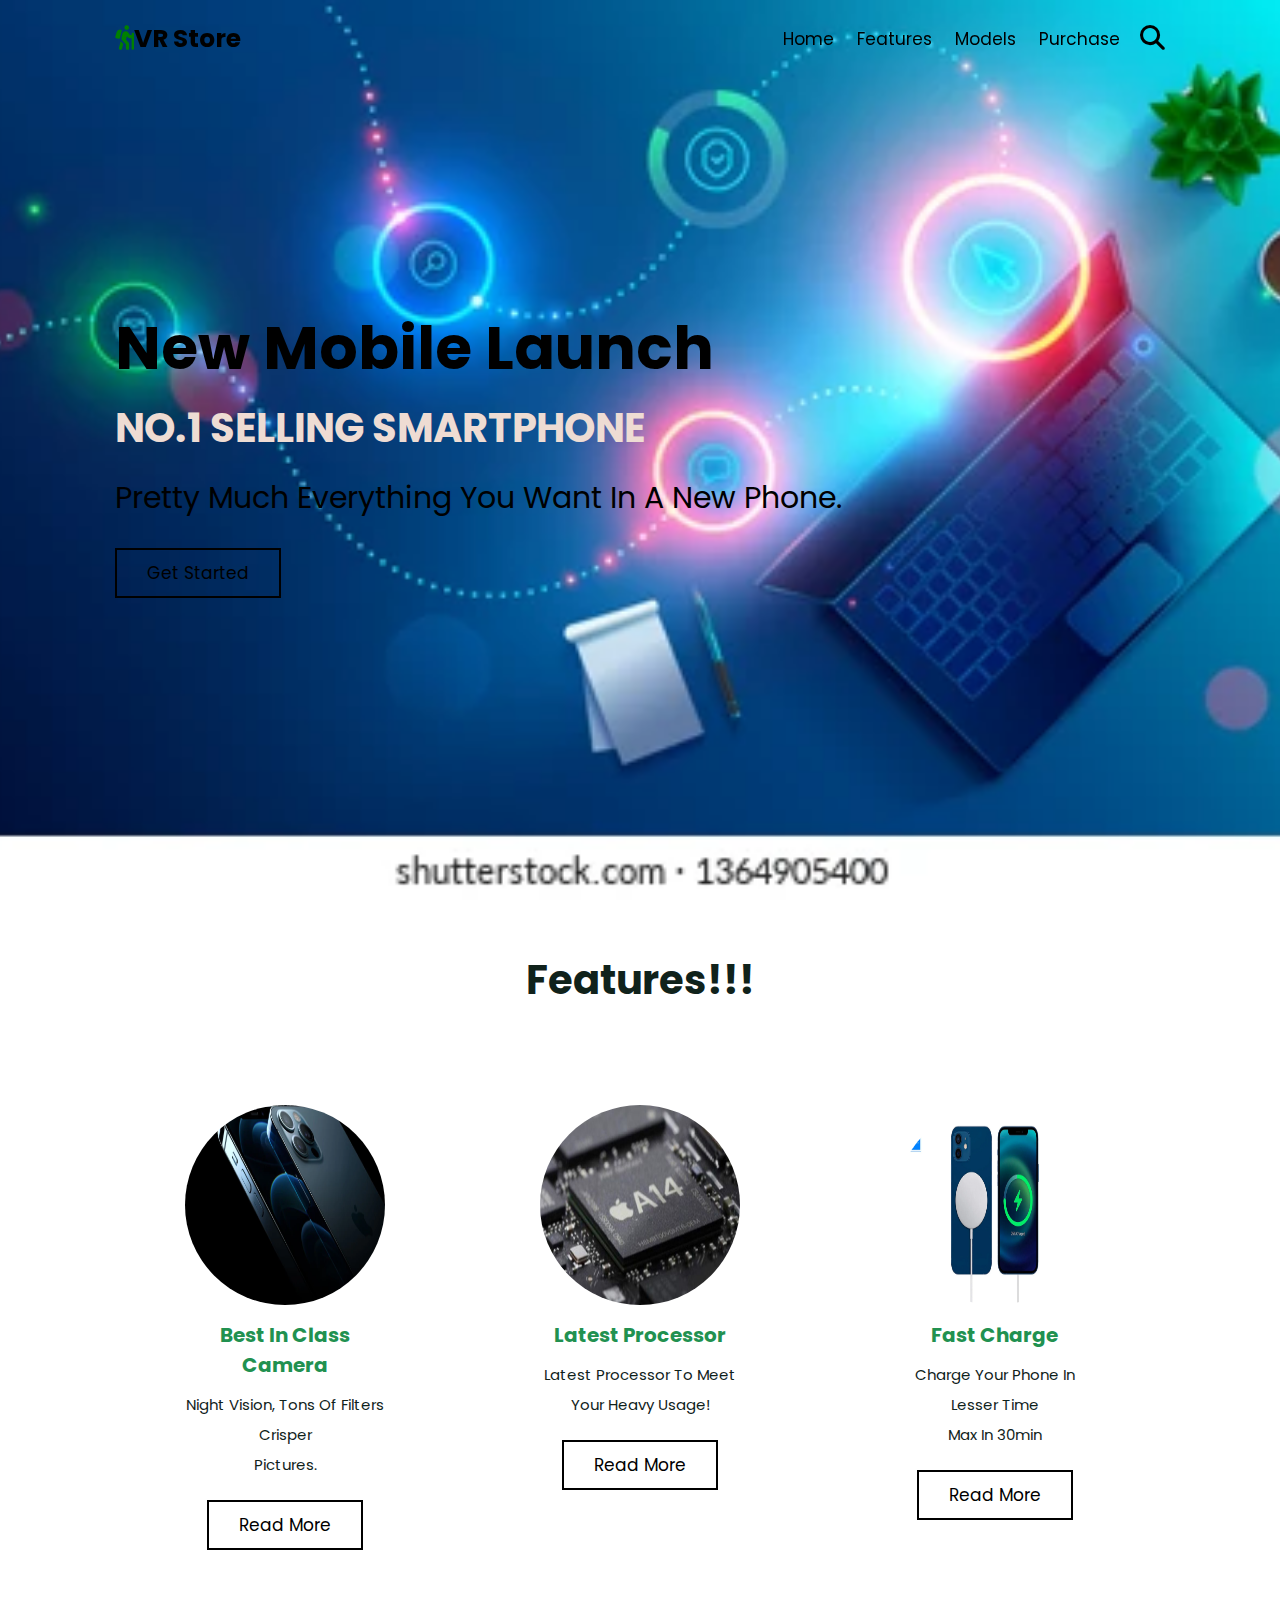
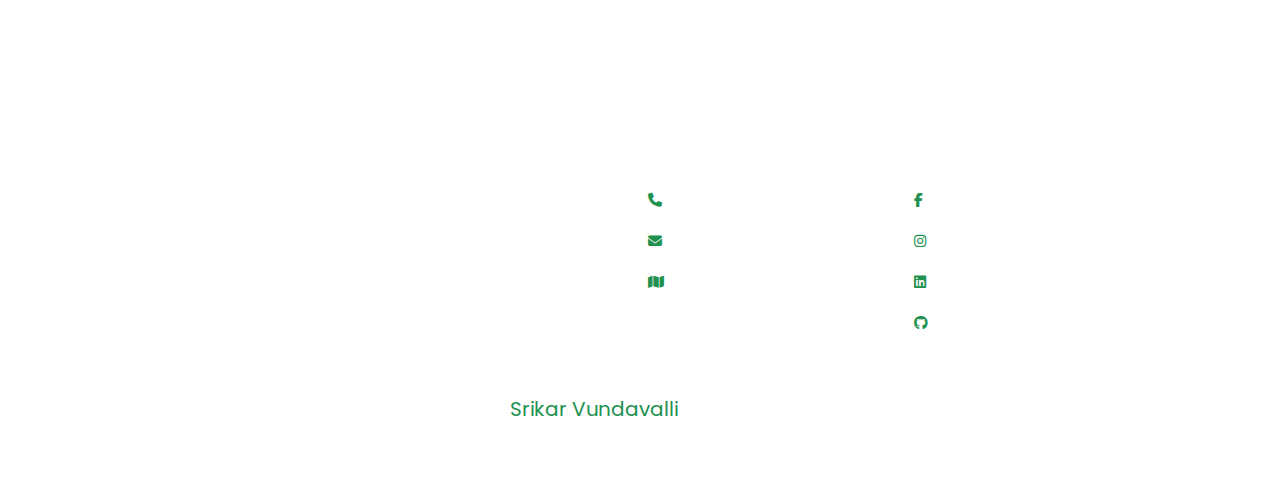
<file: index.html>
<!DOCTYPE html>
<html lang="en">
<head>
    <meta charset="UTF-8">
    <meta http-equiv="X-UA-Compatible" content="IE=edge">
    <meta name="viewport" content="width=device-width, initial-scale=1.0">
    <title>VR Store</title>
    <link rel="stylesheet" href="https://cdnjs.cloudflare.com/ajax/libs/font-awesome/6.1.1/css/all.min.css">
    <link rel="stylesheet" href="css/style.css">
    <a href = "category.html"></a>
    <a href = "Purchase.html"></a>
</head>
<body>
    <header class="header">
        <a href="#" class="logo"><i class="fas fa-hiking"></i>VR store</a>
        <nav class="navbar">
            <div id="nav-close" class="fas fa-times"></div>
            <a href="#home">Home</a>
            <a href="#category">Features</a>
            <a href="category.html">Models</a>
            <a href="Purchase.html">Purchase</a>
        </nav>
        <div class="icons">
            <div id="menu-btn" class="fas fa-bars"></div> 
            <div id="search-btn" class="fas fa-search"></div>
          
        </div>
    </header>

    <div class="search-form">
        <div id="close-search" class="fas fa-times"></div>
        <form action="">
        <input type="search" name="" placeholder="search here..." id="search-box">
        <label for="search-box" class="fas fa-search"></label>
        </form>
    </div>

    <section class="home" id="home">
   
        <div class="wrapper">
           
                <div class="box" style="background: url(interface.webp) no-repeat;">
                <div class="content">
                    
                    <span>New Mobile launch</span>
                    <h3>No.1 Selling Smartphone</h3>
                    <p>Pretty much everything you want in a new phone.</p>
                    <a href="category.html" class="btn">get started</a>
                </div>
                </div>  
        </div>
    </section>

    <section class="category" id="category">

        <h1 class="heading">Features!!!</h1>
    
        <div class="box-container">
    
            <div class="box">
                <img src="camera1.webp" alt="">
                <h3 class="camera-text">Best in Class Camera</h3>
                <p class="para-text">
                    Night vision, tons of filters crisper <br />
                    pictures.
                  </p>
                <a href="https://support.apple.com/en-in/HT210571" class="btn">read more</a>
            </div>
    
            <div class="box">
                <img src="processor.jpg" alt="">
                <h3 class="microchip-text">Latest processor</h3>
                <p class="para-text">
                  Latest processor to meet your heavy usage!</p>
            
                <a href="https://apple.fandom.com/wiki/List_of_Apple_processors" class="btn">read more</a>
            </div>
    
            <div class="box">
                <img src="charger.webp" alt="">
                <h3 class="battery-text">Fast Charge</h3>
              <p class="para-text">Charge your phone in lesser time<br>Max in 30min</p>
                <a href="https://support.apple.com/en-in/HT208137" class="btn">read more</a>
            </div>
    
        </div>
    
    </section>
    
    <section class="footer">

        <div class="box-container">
    
            <div class="box">
                <h3>Quick links</h3>
                <a href="#home">home</a>    
                <a href="Purchase.html">purchase</a>
                <a href="#query">query</a>
            </div>
    
            <div class="box">
                <h3>extra links</h3>
                <a href="#contact">ask questions</a>
                <a href="https://www.apple.com/legal/internet-services/itunes/">terms of use</a>
                <a href="https://www.freeprivacypolicy.com/blog/privacy-policy-url/">privacy policy</a>
            </div>
    
            <div class="box">
                <h3>contact info</h3>
                <a href="tel:+91 5151555151"> <i class="fas fa-phone"></i> Contact </a>
                <a href="mailto: srikarpspk98@gmail.com"> <i class="fas fa-envelope"></i> E-mail us</a>
                <a href="#"> <i class="fas fa-map"></i> Jalandhar,India</a>
            </div>
    
            <div class="box">
                <h3>follow us</h3>
                <a href="https://www.facebook.com/people/Srikar-Vundavalli/100070504010099/"> <i class="fab fa-facebook-f"></i> facebook </a>
                <a href="https://www.instagram.com/srikar_krishna_vundavalli"> <i class="fab fa-instagram"></i> instagram </a>
                <a href="https://www.linkedin.com/Srikar-Vundavalli/"> <i class="fab fa-linkedin"></i> linkedin </a>
                <a href="https://github.com/Srikar-Vundavalli"> <i class="fab fa-github"></i> github </a>
            </div>
        </div>
        <div class="credit">created by <span>Srikar Vundavalli</span> | all rights reserved!</div>
    </section>
    <!-- footer section ends -->
    <script src="js/script.js"></script>
</body>
</html>
</file>
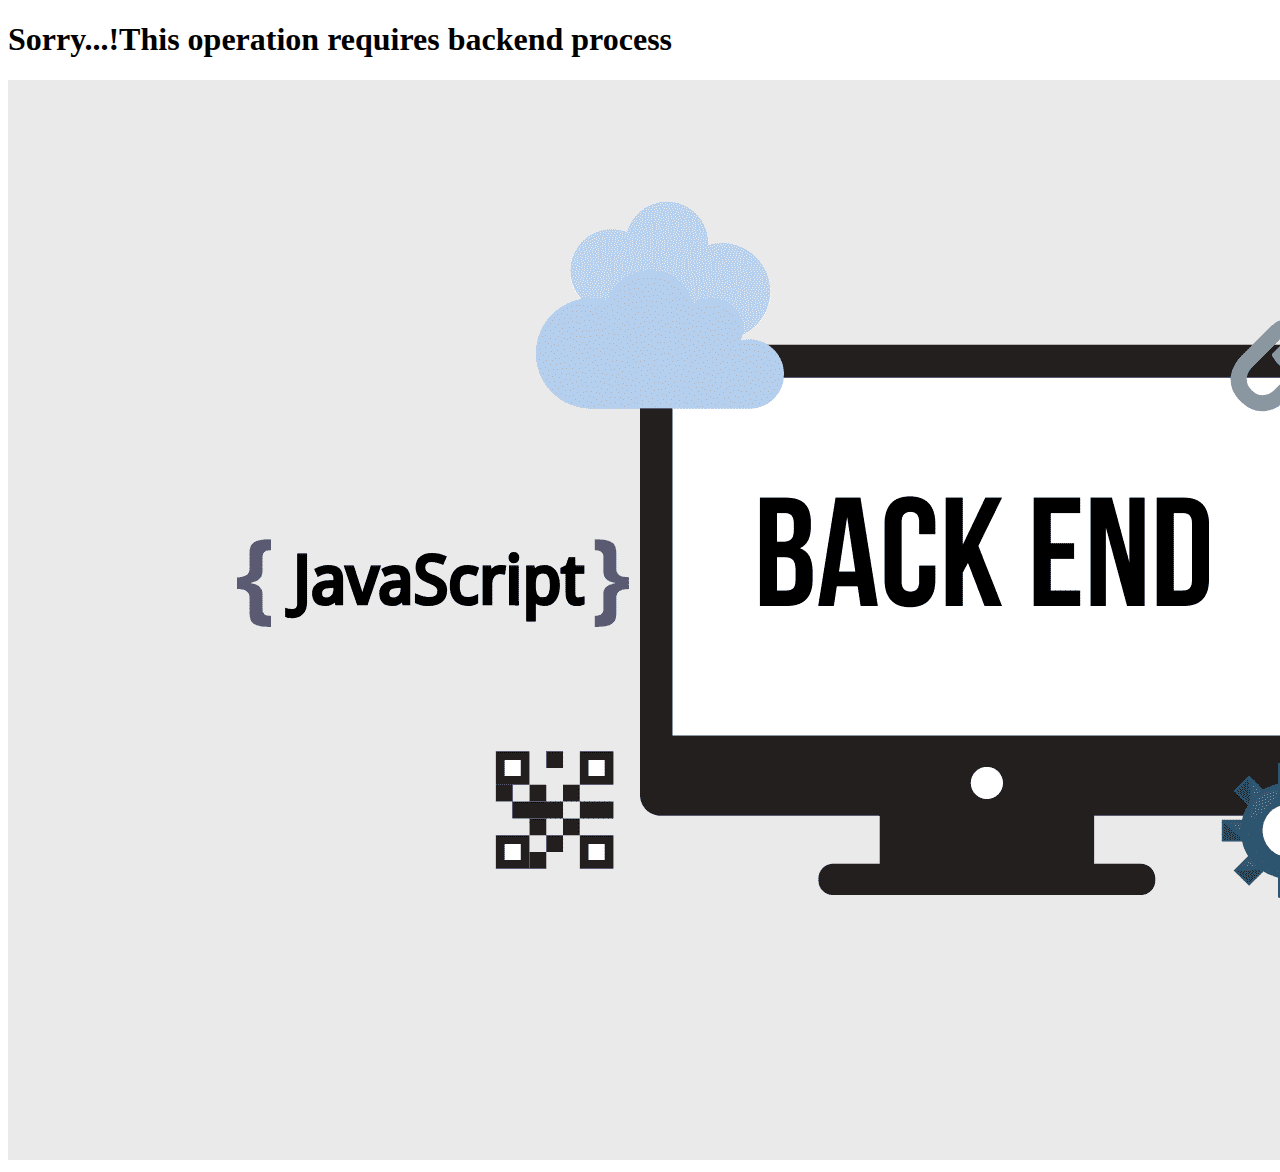
<file: backend.html>
<!DOCTYPE html>
<html lang="en">
<head>
    <meta charset="UTF-8">
    <meta http-equiv="X-UA-Compatible" content="IE=edge">
    <meta name="viewport" content="width=device-width, initial-scale=1.0">
    <title>Document</title>
</head>
<script>
    window.alert("Backend development is required");
</script>
<body>
    <h1>Sorry...!This operation requires backend process</h1>
    <img src="Backendimage.png">
</body>
</html>
</file>
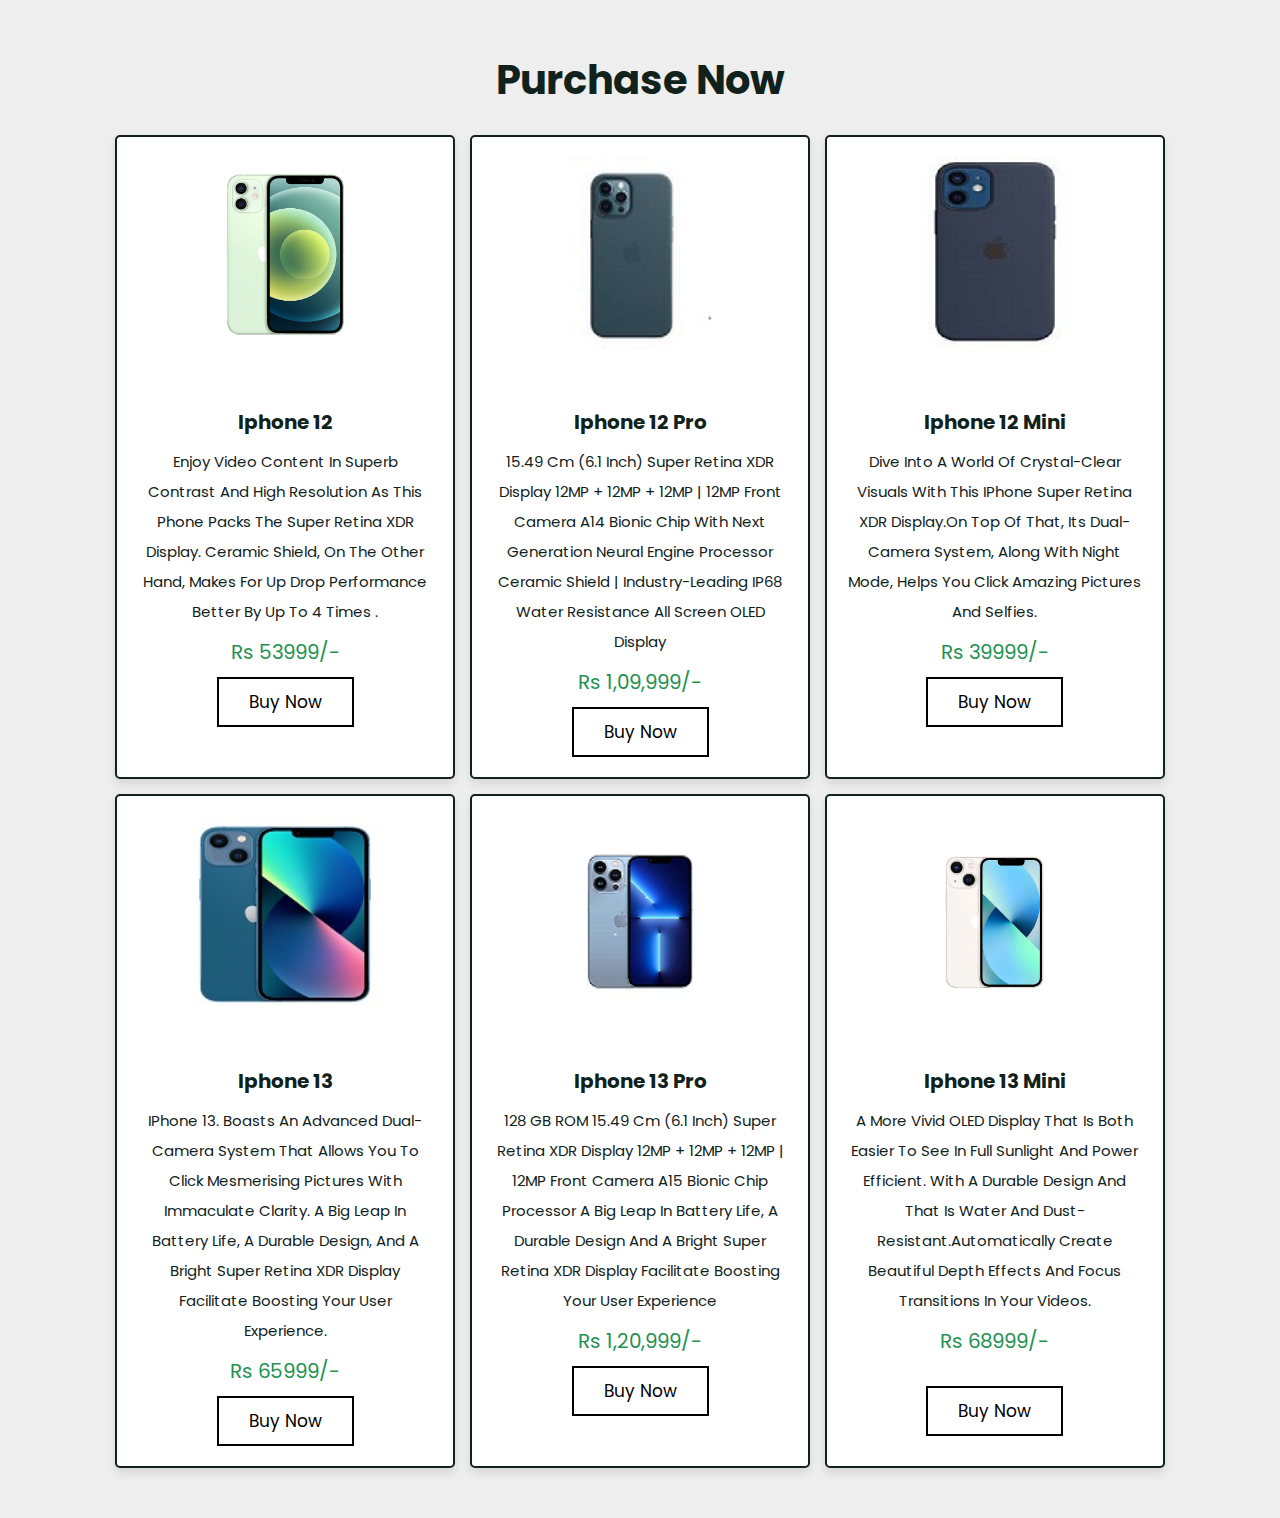
<file: category.html>
<!DOCTYPE html>
<html lang="en">
<head>
    <meta charset="UTF-8">
    <meta http-equiv="X-UA-Compatible" content="IE=edge">
    <meta name="viewport" content="width=device-width, initial-scale=1.0">
    <title>Purchase</title>
    <link rel="stylesheet" href="https://cdnjs.cloudflare.com/ajax/libs/font-awesome/6.1.1/css/all.min.css">
    <link rel="stylesheet" href="css/style.css">
    <a href="index.html"></a>
    <a href="Purchase.html"></a>
</head>
<body>
    
    
    <section class="packages" id="packages">

        <h1 class="heading">Purchase now</h1>
    
        <div class="box-container">
    
            <div class="box">
                <div class="image">
                    <img src="Iphone 12.jpg" alt="">
                </div>
                <div class="content">
                    <h3>Iphone 12</h3>
                    <p>Enjoy video content in superb contrast and high resolution as this phone packs the Super Retina XDR Display. Ceramic Shield, on the other hand, makes for up drop performance better by up to 4 times  .</p>
                    <div class="price">Rs 53999/-</div>
                    
                    <a href="Purchase.html" class="btn">Buy now</a>
                </div>
            </div>
    
            <div class="box">
                <div class="image">
                    <img src="iphone 12 pro.jfif" alt="">
                </div>
                <div class="content">
                    <h3>Iphone 12 pro</h3>
                    <p>15.49 cm (6.1 inch) Super Retina XDR Display
                        12MP + 12MP + 12MP | 12MP Front Camera
                        A14 Bionic Chip with Next Generation Neural Engine Processor
                        Ceramic Shield | Industry-leading IP68 Water Resistance
                        All Screen OLED Display
                        </p>
                    <div class="price">Rs 1,09,999/-</div>
                    <a href="Purchase.html" class="btn">Buy now</a>
                </div>
            </div>
    
            <div class="box">
                <div class="image">
                    <img src="iphone 12 mini.jfif" alt="">
                </div>
                <div class="content">
                    <h3>Iphone 12 mini</h3>
                    <p>Dive into a world of crystal-clear visuals with this iPhone Super Retina XDR Display.On top of that, its Dual-camera System, along with Night Mode, helps you click amazing pictures and selfies.
                    </p>
                    <div class="price">Rs 39999/-</div>
                    <a href="Purchase.html" class="btn">Buy now</a>
                </div>
            </div>
    
            <div class="box">
                <div class="image">
                    <img src="iphone 13.jfif" alt="">
                </div>
                <div class="content">
                    <h3>Iphone 13</h3>
                    <p>iPhone 13. boasts an advanced dual-camera system that allows you to click mesmerising pictures with immaculate clarity. A big leap in battery life, a durable design, and a bright Super Retina XDR display facilitate boosting your user experience. </p>
                    <div class="price">Rs 65999/-</div>
                    <a href="Purchase.html" class="btn">Buy now</a>
                </div>
            </div>
    
            <div class="box">
                <div class="image">
                    <img src="iphone 13 pro.jpg" alt="">
                </div>
                <div class="content">
                    <h3>Iphone 13 Pro</h3>
                    <p>128 GB ROM
                        15.49 cm (6.1 inch) Super Retina XDR Display
                        12MP + 12MP + 12MP | 12MP Front Camera
                        A15 Bionic Chip Processor
                        A big leap in battery life, a durable design and a bright Super Retina XDR display facilitate boosting your user experience</p>
                    <div class="price">Rs 1,20,999/-</div>
                    <a href="Purchase.html" class="btn">Buy now</a>
                </div>
            </div>
    
            <div class="box">
                <div class="image">
                    <img src="iphone 13 mini.jpg" alt="">
                </div>
                <div class="content">
                    <h3>Iphone 13 mini</h3>
                    <p>A more vivid OLED display that is both easier to see in full sunlight and power efficient. With a durable design and that is water and dust-resistant.Automatically create beautiful depth effects and focus transitions in your videos.</p>
                    <div class="price">Rs 68999/-</div> </p>
                    <a href="Purchase.html" class="btn">Buy now</a>
                </div>
            </div>

    
        </div>
        
    <script src="js/script.js"></script>
</body>
</html>
</file>
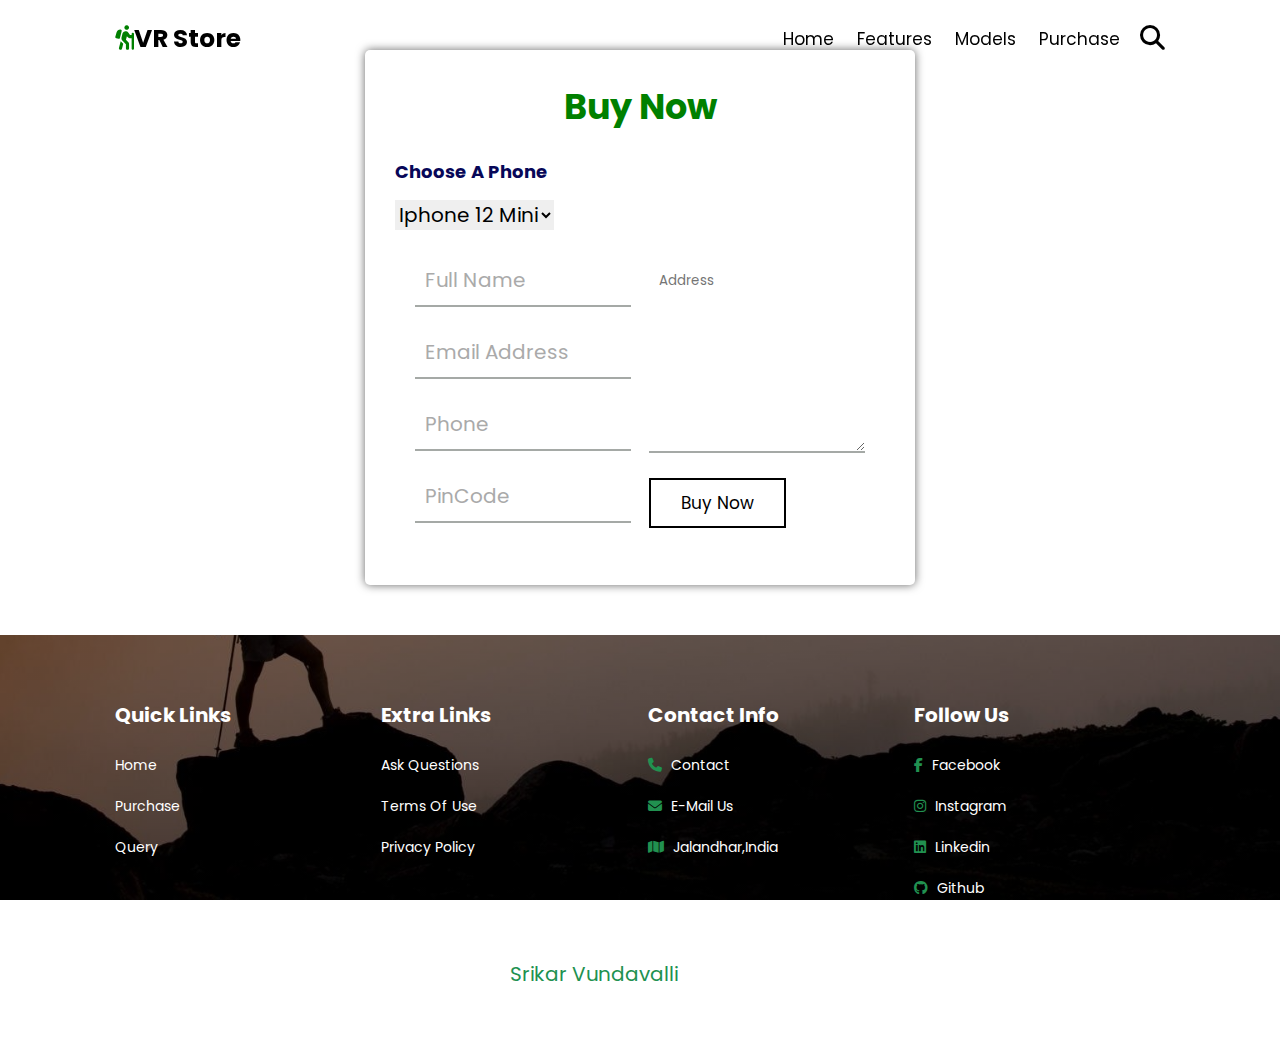
<file: Purchase.html>
<!DOCTYPE html>
<html lang="en">
<head>
    <meta charset="UTF-8">
    <meta http-equiv="X-UA-Compatible" content="IE=edge">
    <meta name="viewport" content="width=device-width, initial-scale=1.0">
    <title>Buy Now</title>
    <link rel="stylesheet" href="https://cdnjs.cloudflare.com/ajax/libs/font-awesome/6.1.1/css/all.min.css">
    <link rel="stylesheet" href="css/style.css">
    <a href="category.html"></a>
    <a href="index.html"></a>
</head>
<body>

    <header class="header">
        <a href="#" class="logo"><i class="fas fa-hiking"></i>VR store</a>
        <nav class="navbar">
            <div id="nav-close" class="fas fa-times"></div>
            <a href="index.html">Home</a>
            <a href="index.html">Features</a>
            <a href="category.html">Models</a>
            <a href="Purchase.html">Purchase</a>
        </nav>
        <div class="icons">
            <div id="menu-btn" class="fas fa-bars"></div> 
            <div id="search-btn" class="fas fa-search"></div>
          
        </div>
    </header>

<section class="contact" id="contact">

<div class="wrapper1">
    <div class="title1">
      <h1>Buy Now</h1>
      <h3>choose a phone</h3>
      <select name="phone" id="phone">
        <option value="Iphone 12 mini">Iphone 12 mini</option>
        <option value="Iphone 12">Iphone 12</option>
        <option value="12 pro">Iphone 12 Pro</option>
        <option value="13 mini">Iphone 13 mini</option>
        <option value="13 ">Iphone 13</option>
        <option value="13 pro">Iphone 13 pro</option>
      
      </select>
    </div>
    <div class="contact-form">
        <form method = "post" action = "contact_us.php">
      <div class="input-fields">


        <input type="text" class="input" placeholder="Full Name" name="name">
        <input type="email" class="input" placeholder="Email Address" name="email" pattern=".+@gmail\.com">
        <input type="phone" class="input" placeholder="Phone" name="phone">
        <input type="text" class="input" placeholder="PinCode" name="subject">

      </div>
      <div class="msg">
        <textarea placeholder="Address" name="Address"></textarea>
       
            <a href="backend.html" class="btn">Buy Now</a>
        </form>
      </div>
    </div>
    </div> 

</section>
<section class="footer">

    <div class="box-container">

        <div class="box">
            <h3>Quick links</h3>
            <a href="index.html">home</a>    
            <a href="#purchase">purchase</a>
            <a href="#query">query</a>
        </div>

        <div class="box">
            <h3>extra links</h3>
            <a href="#contact">ask questions</a>
            <a href="https://www.apple.com/legal/internet-services/itunes/">terms of use</a>
            <a href="https://www.freeprivacypolicy.com/blog/privacy-policy-url/">privacy policy</a>
        </div>

        <div class="box">
            <h3>contact info</h3>
            <a href="tel:+91 5151555151"> <i class="fas fa-phone"></i> Contact </a>
            <a href="mailto: srikarpspk98@gmail.com"> <i class="fas fa-envelope"></i> E-mail us</a>
            <a href="#"> <i class="fas fa-map"></i> Jalandhar,India</a>
        </div>

        <div class="box">
            <h3>follow us</h3>
            <a href="https://www.facebook.com/people/Srikar-Vundavalli/100070504010099/"> <i class="fab fa-facebook-f"></i> facebook </a>
            <a href="https://www.instagram.com/srikar_krishna_vundavalli"> <i class="fab fa-instagram"></i> instagram </a>
            <a href="https://www.linkedin.com/Srikar-Vundavalli/"> <i class="fab fa-linkedin"></i> linkedin </a>
            <a href="https://github.com/Srikar-Vundavalli"> <i class="fab fa-github"></i> github </a>
        </div>
    </div>
    <div class="credit">created by <span>Srikar Vundavalli</span> | all rights reserved!</div>
</section>
<!-- footer section ends -->

</body>
</html>
</body>
</html>
</file>
<file: css/style.css>
@import url('https://fonts.googleapis.com/css2?family=Poppins:ital,wght@0,100;0,300;0,400;0,500;0,600;1,100;1,300&display=swap');

*{
    font-family: 'Poppins', sans-serif;
    margin:0;
    padding:0;
    box-sizing: border-box;
    outline: none;
    border:none;
    text-decoration: none;
    text-transform: capitalize;
    transition: .2s linear;
}
html {
    font-size: 62.5%;
    overflow-x: hidden;
    scroll-behavior: smooth;
    scroll-padding-top: 5rem;
  }
  
  @media only screen and (max-width:800px) {
    /* For tablets: */
    .main {
      width: 80%;
      padding: 0;
    }
    .right {
      width: 100%;
    }
  }
  @media only screen and (max-width:500px) {
    /* For mobile phones: */
    .menu, .main, .right {
      width: 100%;
    }
  }
  
section{
    padding:5rem 9%;
}
.btn{
    margin-top: 1rem;
    display: inline-block;
    border:0.2rem solid black;
    color:black;
    cursor:pointer;
    background:none;
    font-size:1.7rem;
    padding:1rem 3rem;

}
.btn:hover{
    background: black;
    color: white;
}
.heading {
    text-align: center;
    margin-bottom: 2.5rem;
    font-size: 4rem;
    color: #10221b;
  }
.header{
    position: fixed;
    top: 0;
    left: 0;
    right: 0;
    padding:2rem 9%;
    z-index: 1000;
    display: flex;
    align-items: center;
    


}
.header.active{
    background: #fff;
    box-shadow: 0 0.5rem 1rem rgba(0, 0, 0, 0.1);
}
.header .logo{
    margin-right: auto;
    font-size: 2.5rem;
    color:black;
    font-weight: bolder;
}
.wrapper1{
  margin-left: auto;
  margin-right: auto;
  top: 50%;
  left: 50%;
  width: 100%;
  max-width: 550px;
  padding: 30px;
  border-radius: 5px;
  box-shadow: 0 0 10px rgba(0,0,0,0.6);
}

.wrapper1 .title1 h1{
  color: green;
  text-align: center;
  margin-bottom: 25px;
  font-size: 3.5rem;
  
}

.wrapper1 .title1 h3{
  color: rgb(7, 7, 88);
  text-align: left-align;
  margin-bottom: 15px;
  font-size: 1.8rem;
  
}

.wrapper1 .title1 #phone{
  color: black;
  text-align: center;
  margin-bottom: 15px;
  font-size: 2rem;
  
}

.contact-form{
  display: flex;
}

.input-fields{
  display: flex;
  flex-direction: column;
  margin-right: 4%;
 
}

.input-fields,
.msg{
  width: 60%;
}

.input-fields .input,
.msg textarea{
  margin: 10px 0;
  background: transparent;
  border: 0px;
  border-bottom: 2px solid #5f66618f;
  padding: 10px;
  color: black;
  width: 100%;
}

.msg textarea{
  height: 192px;
}
.msg .btn{
  margin-top: 1rem;
  display: inline-block;
  border:0.2rem solid black;
  color:black;
  cursor:pointer;
  background:none;
  font-size:1.7rem;
  padding:1rem 3rem;

}

i{
        color:green;
}

.header .navbar a{
    margin-left: 2rem;
    font-size: 1.7rem;
    color: black;
    
}
.header .navbar a:hover{
    color: green;
}
.header .navbar #nav-close{
    font-size: 5rem;
    cursor: pointer;
    color: black;
    display: none;
}
.header .icons a, .header .icons div{
    font-size: 2.5rem;
    margin-left: 2rem;
    cursor:pointer;
    color:black;
}

.header.icons a:hover, .header.icons div:hover{
    color: green;
}
.header #menu-btn{
    display: none;
}

.search-form{
    position: fixed;
    top:0;
    left:0;
    height: 100%;
    width:100%;
    background:rgba(0,0,0,0.8);
    display:flex;
    align-items: center;
    justify-content: center;
    z-index:10000;
    transform: translateY(-110%);
    }

.search-form.active{
    transform: translateY(0%);
}

#close-search{
    position: absolute;
    top:1.5rem;
    right:2.5rem;
    cursor:pointer;
    color:white;
    font-size:5rem;

}
#close-search:hover{
    color:green;

}
form{
    width:70rem;
    margin: 0 2rem;
    padding-bottom: 2rem;
    border-bottom: .2rem solid white;
    display:flex;
    align-items: center;
}
form input{
    width:100%;
    font-size: 2rem;
    color:white;
    text-transform: none;
    background: none;
    padding-right: 2rem;
}

form input::placeholder{
    color:#aaa;

}

form label{
    font-size: 3rem;
    cursor:pointer;
    color:white;
    
}
form label:hover{
    color:green;
}
.home{
    padding:0;

}
.home .box{
    min-height:100vh;
    display:flex;
    align-items: center;
    background-size: cover !important;
    background-position: center !important;
    justify-content: flex-end;
    padding: 2rem 9%;

}

.home .content{
    width:120rem;

}
.home .content span{
    font-size: 6rem;
    color:black;
    font-weight: bold;
    
}
.home .content h3{
    font-size: 4rem;
    color: rgb(238, 220, 211);
    padding-top: .5rem;
    text-transform: uppercase;
}
.home .content p{
    line-height: 2;
    color:black;
    font-size: 3rem;
    padding:1rem 0;
}
.category .box-container{
    display: -ms-grid;
    display: grid;
    -ms-grid-columns: (minmax(29rem, 1fr))[auto-fit];
    grid-template-columns: repeat(auto-fit, minmax(29rem, 1fr));
    gap: 1.5rem;
}

.category .box-container .box {
    text-align: center;
    padding: 7rem;
  }
  .category .box-container .box img {
    height: 20rem;
    width: 20rem;
    border-radius: 50%;
    margin-bottom: 1rem;
  }
  .category .box-container .box h3 {
    font-size: 2rem;
    color: #219150;
  }
  
  .category .box-container .box p {
    font-size: 1.5rem;
    color: #10221b;
    padding: 1rem 0;
    line-height: 2;
  }
  .packages {
    background: #eee;
  }
  
  .packages .box-container {
    display: -ms-grid;
    display: grid;
    -ms-grid-columns: (minmax(32rem, 1fr))[auto-fit];
        grid-template-columns: repeat(auto-fit, minmax(32rem, 1fr));
    gap: 1.5rem;
  }
  
  .packages .box-container .box {
    text-align: center;
    background: #fff;
    border: 0.2rem solid #10221b;
    -webkit-box-shadow: 0 0.5rem 1rem rgba(0, 0, 0, 0.1);
            box-shadow: 0 0.5rem 1rem rgba(0, 0, 0, 0.1);
    border-radius: .5rem;
  }
  
  .packages .box-container .box:hover {
    background: #10221b;
  }
  
  .packages .box-container .box:hover .content > * {
    color: #fff;
  }
  
  .packages .box-container .box:hover .btn {
    border-color: #fff;
  }
  
  .packages .box-container .box:hover .btn:hover {
    background: #fff;
    color: #10221b;
  }
  
  .packages .box-container .box .image {
    height: 25rem;
    overflow: hidden;
    padding: 2rem;
    padding-bottom: 0;
    border-radius: .5rem;
  }
  
  .packages .box-container .box .image img {
    height: 85%;
    width: 70%;
    -o-object-fit: cover;
       object-fit: cover;
    border-radius: .5rem;
  }
  
  .packages .box-container .box .content {
    padding: 2rem;
  }
  
  .packages .box-container .box .content h3 {
    font-size: 2rem;
    color: #10221b;
  }
  
  .packages .box-container .box .content p {
    font-size: 1.5rem;
    color: #10221b;
    padding: 1rem 0;
    line-height: 2;
  }
  
  .packages .box-container .box .content .price {
    font-size: 2rem;
    color: #219150;
  }

  .footer {
    background: -webkit-gradient(linear, left top, left bottom, from(rgba(0, 0, 0, 0.5)), to(rgba(0, 0, 0, 0.5))), url(../images/footer-bg.jpg) no-repeat;
    background: linear-gradient(rgba(0, 0, 0, 0.5), rgba(0, 0, 0, 0.5)), url(../images/footer.jpg) no-repeat;
    background-size: cover;
    background-position: center;
    background-attachment: fixed;
  }
  
  .footer .box-container {
    display: -ms-grid;
    display: grid;
    -ms-grid-columns: (minmax(25rem, 1fr))[auto-fit];
        grid-template-columns: repeat(auto-fit, minmax(25rem, 1fr));
    gap: 1.5rem;
  }
  
  .footer .box-container .box h3 {
    font-size: 2rem;
    padding: 1.5rem 0;
    color: #fff;
  }
  
  .footer .box-container .box a {
    display: block;
    font-size: 1.4rem;
    color: #fff;
    padding: 1rem 0;
  }
  
  .footer .box-container .box a i {
    color: #219150;
    padding-right: .5rem;
  }
  
  .footer .box-container .box a:hover {
    color: #219150;
  }
  
  .footer .box-container .box a:hover i {
    padding-right: 2rem;
  }
  
  .footer .credit {
    text-align: center;
    margin-top: 2.5rem;
    padding: 1rem;
    padding-top: 2.5rem;
    font-size: 2rem;
    color: #fff;
  }
  
  .footer .credit span {
    color: #219150;
  }
  


@media (max-width:1200px){
    .header{
        padding: 2rem;
    }
    section{
        padding:3rem 2rem;
    }
}

@media (max-width:991px){
    html{
        font-size: 55%;
    }
    .home .box{
        padding: 2rem;
        justify-content: center;
        background-position: right !important;
    }
    .home .box .conent{
        text-align: center;

    }
    .home .box .conent span{
        font-size: 3rem;
    }
    .home .box .conent h3{
        font-size: 4rem;
    }
}
@media (max-width:768px){
    .header #menu-btn{
        display: inline-block;
    }
    .header .navbar{
        position: fixed;
        top:0; left:-110%;
        background: white;
        z-index:10000;
        width: 35rem;
        height: 100%;
       
        display:flex;
        flex-flow: column;
        align-items: center;
        justify-content: center;
        
    }
    .header .navbar.active{
        left:0;
        box-shadow: 0 0 0 100vw rgba(0,0,0,0.8);
    }
    .header .navbar a{
        margin:1rem 0;
        font-size: 3rem;
    }
    .header .navbar #nav-close{
        display: block;
        position: absolute;
        top:1rem; right:2rem;
    }
    .contact-form{
      flex-direction: column;
    }
    .msg textarea{
      height: 80px;
    }
    .input-fields,
    .msg{
      width: 100%;
    }
  }
   

@media (max-width:450px){
    html{
        font-size: 50%;
    }
    .heading {
        font-size: 3rem;
      }
}
</file>
